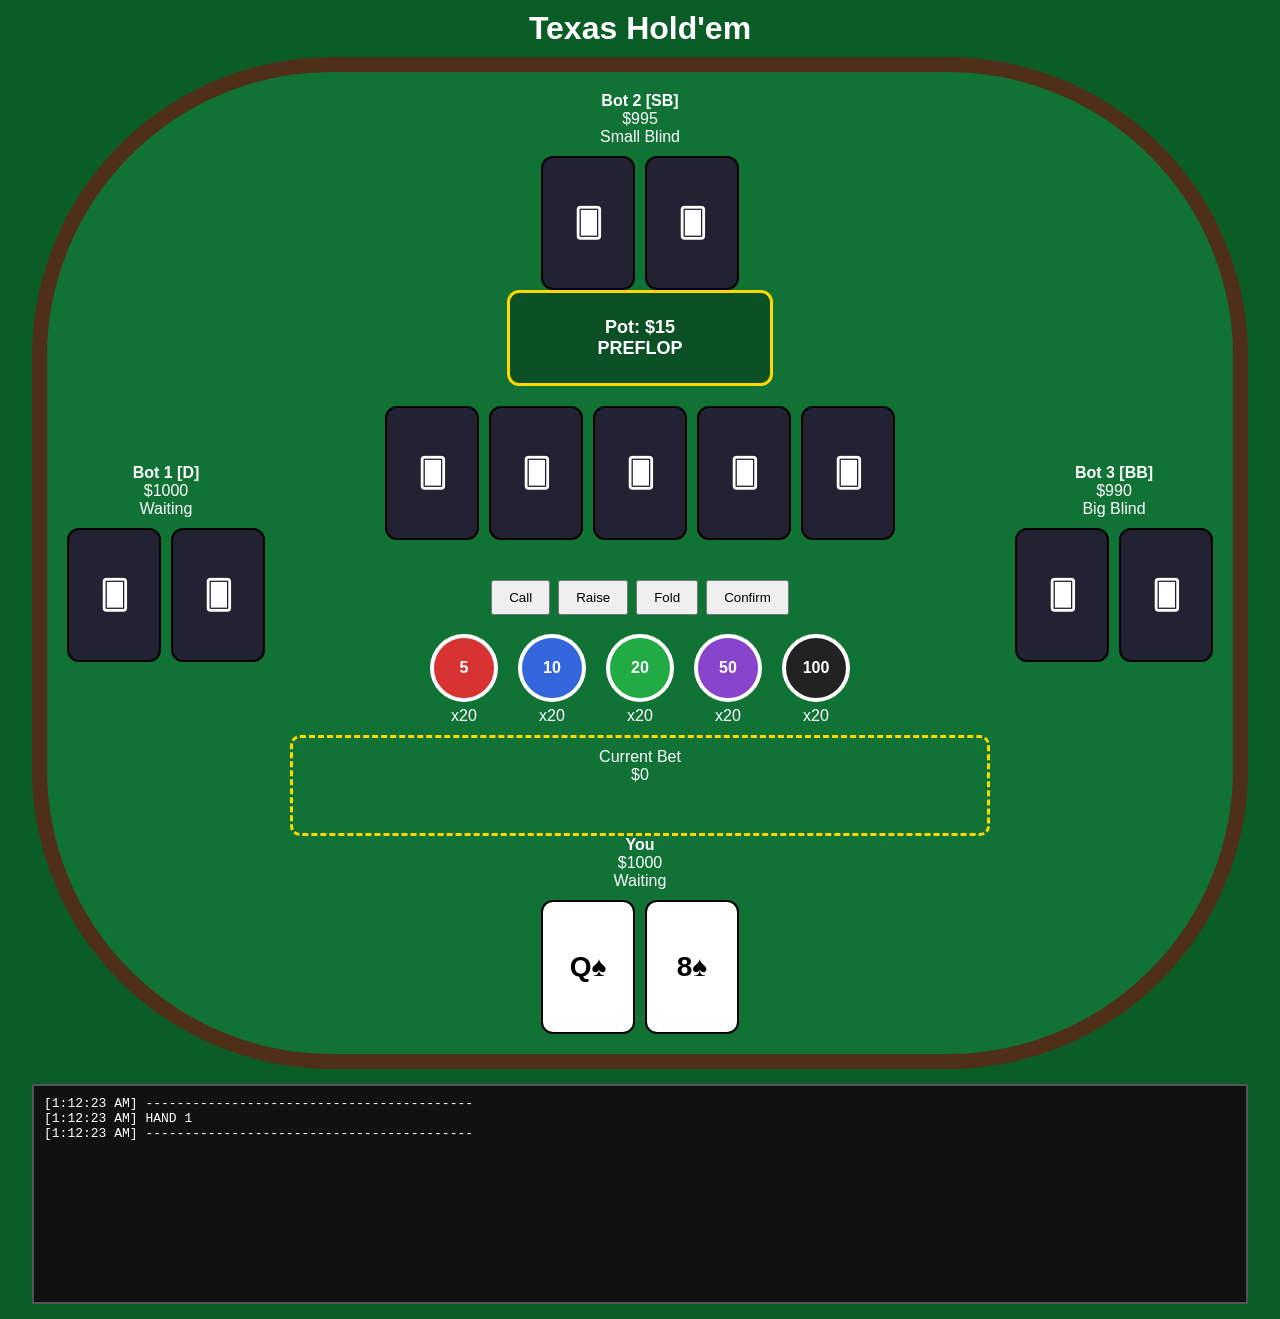
<file: index.html>
<!DOCTYPE html>
<html lang="en">
<head>
    <meta charset="UTF-8">
    <meta name="viewport" content="width=device-width, initial-scale=1.0">
    <title>Texas Hold'em</title>

    <link rel="stylesheet" href="css/style.css">
</head>
<body>

    <h1>Texas Hold'em</h1>

    <div id="table">

        <div id="top-seat"></div>

        <div id="middle-row">

            <div id="left-seat"></div>

            <div id="board-area">

                <div id="pot">
                    POT
                </div>

                <div id="community-cards"></div>

                <div id="chip-tray"></div>

            </div>

            <div id="right-seat"></div>

        </div>

        <div id="player-seat"></div>

    </div>

    <div id="log"></div>

    <script type="module" src="js/main.js"></script>

</body>
</html>
</file>
<file: css/style.css>
body {

    margin: 0;

    background: #0a5d27;

    color: white;

    font-family: Arial, sans-serif;

    overflow-x: hidden;

}

h1 {

    text-align: center;

    margin: 10px 0;

}

#table {

    width: 95vw;

    min-height: 75vh;

    margin: 10px auto;

    padding: 20px;

    box-sizing: border-box;

    background: #117236;

    border: 15px solid #4f2f18;

    border-radius: 300px;

}

#middle-row {

    display: flex;

    justify-content: space-between;

    align-items: center;

}

#top-seat,
#left-seat,
#right-seat,
#player-seat {

    min-width: 180px;

    min-height: 180px;

    text-align: center;

}

#board-area {

    width: 700px;

    text-align: center;

}

.player-name {

    margin-bottom: 10px;

    font-size: 16px;

}

.cards {

    display: flex;

    justify-content: center;

    gap: 10px;

}

.card {

    width: 90px;

    height: 130px;

    border-radius: 12px;

    background: white;

    color: black;

    display: flex;

    justify-content: center;

    align-items: center;

    font-size: 28px;

    font-weight: bold;

    border: 2px solid black;

}

#community-cards {

    display: flex;

    justify-content: center;

    gap: 10px;

    min-height: 150px;

    margin-bottom: 20px;

}

#pot {

    width: 260px;

    min-height: 90px;

    margin: 0 auto 20px auto;

    border: 3px solid gold;

    border-radius: 12px;

    background: rgba(0, 0, 0, 0.3);

    display: flex;

    align-items: center;

    justify-content: center;

    font-size: 18px;

    font-weight: bold;

}

#chip-tray {

    margin-top: 15px;

}

#log {

    width: 95vw;

    max-width: 1400px;

    height: 220px;

    margin: 15px auto;

    background: #111;

    border: 2px solid #555;

    overflow-y: auto;

    padding: 10px;

    box-sizing: border-box;

    font-family: monospace;

}

/* ---------- CHIP STYLING ---------- */

.chip {

    width: 60px;

    height: 60px;

    border-radius: 50%;

    border: 4px solid white;

    display: flex;

    justify-content: center;

    align-items: center;

    font-weight: bold;

    cursor: grab;

    user-select: none;

    transition: transform 0.15s;

}

.chip:hover {

    transform: scale(1.1);

}

.chip:active {

    cursor: grabbing;

}

.chip-5 {

    background: #d73333;

}

.chip-10 {

    background: #3366dd;

}

.chip-20 {

    background: #22aa44;

}

.chip-50 {

    background: #8844cc;

}

.chip-100 {

    background: #222;

}

/* ---------- ANIMATION ---------- */

.flying-chip {

    position: fixed;

    width: 40px;

    height: 40px;

    border-radius: 50%;

    background: orange;

    border: 3px solid white;

    z-index: 10000;

    pointer-events: none;

    transition:
        left 0.5s linear,
        top 0.5s linear;

}

/* ---------- DROP AREA ---------- */

.drop-zone {

    border: 3px dashed gold;

    min-height: 75px;

    padding: 10px;

    margin-top: 10px;

    border-radius: 10px;

}

button {

    padding: 8px 16px;

    margin: 4px;

    cursor: pointer;

}
</file>
